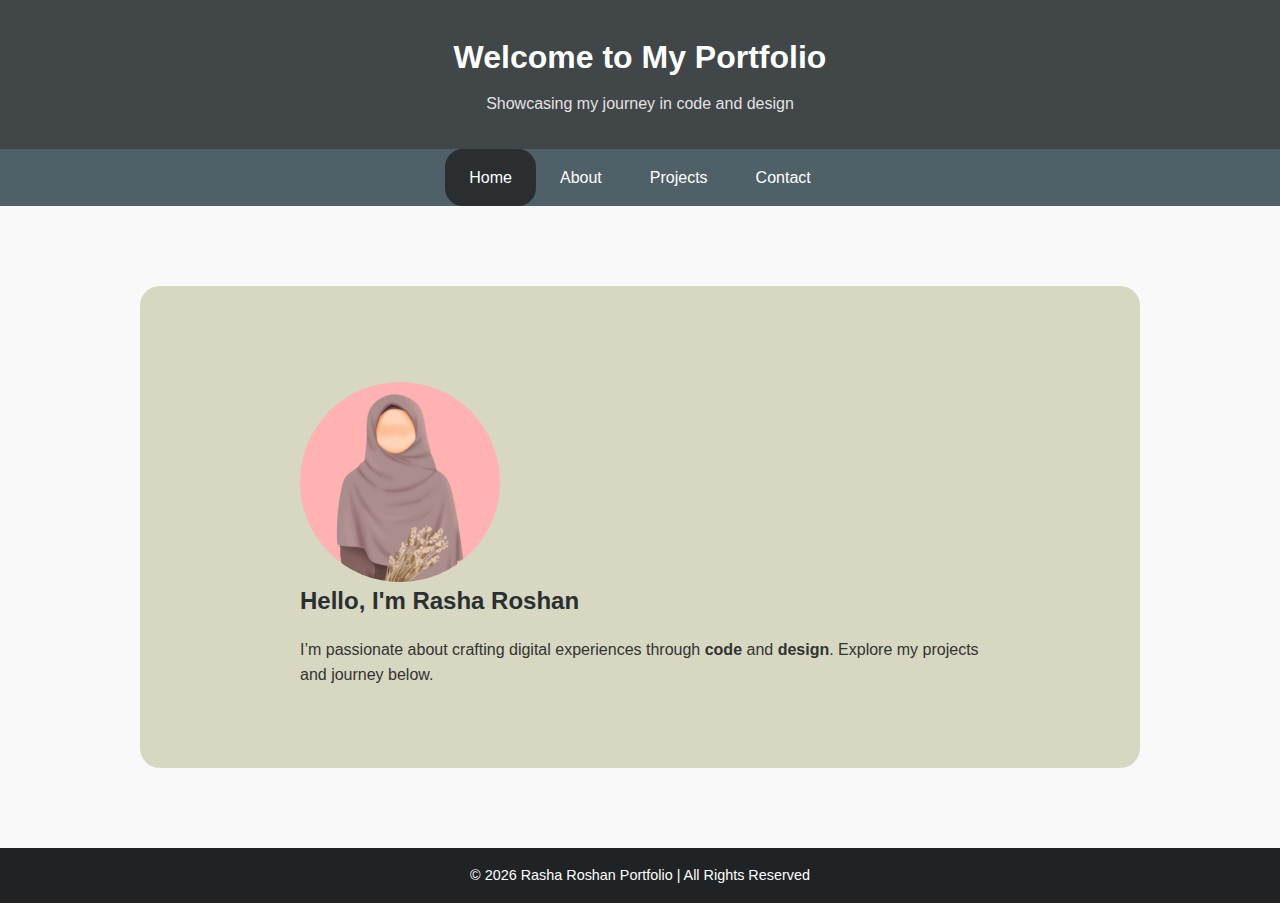
<file: index.html>
<!doctype html>
<html lang="en">
<head>
  <meta charset="utf-8">
  <meta name="viewport" content="width=device-width, initial-scale=1.0">
  <title>Home | Rasha Roshan Portfolio</title>
  <link rel="stylesheet" href="style.css">
</head>
<body>
  <header>
    <h1>Welcome to My Portfolio</h1>
    <p class="tagline">Showcasing my journey in code and design</p>
  </header>

  <nav aria-label="Main Navigation">
    <ul>
      <li><a href="index.html" class="active">Home</a></li>
      <li><a href="about.html">About</a></li>
      <li><a href="projects.html">Projects</a></li>
      <li><a href="contact.html">Contact</a></li>
    </ul>
  </nav>

  <main class="container">
    <section class="intro">
        <img src="Profile.jpg" alt="Portrait of Rasha Roshan" class="profile" width="150">
      <h2>Hello, I'm <span class="highlight">Rasha Roshan</span></h2>
      <p>I’m passionate about crafting digital experiences through <strong>code</strong> and <strong>design</strong>. Explore my projects and journey below.</p>
    </section>
  </main>

  <footer>
    <p>&copy; 2026 Rasha Roshan Portfolio | All Rights Reserved</p>
  </footer>
</body>
</html>
</file>
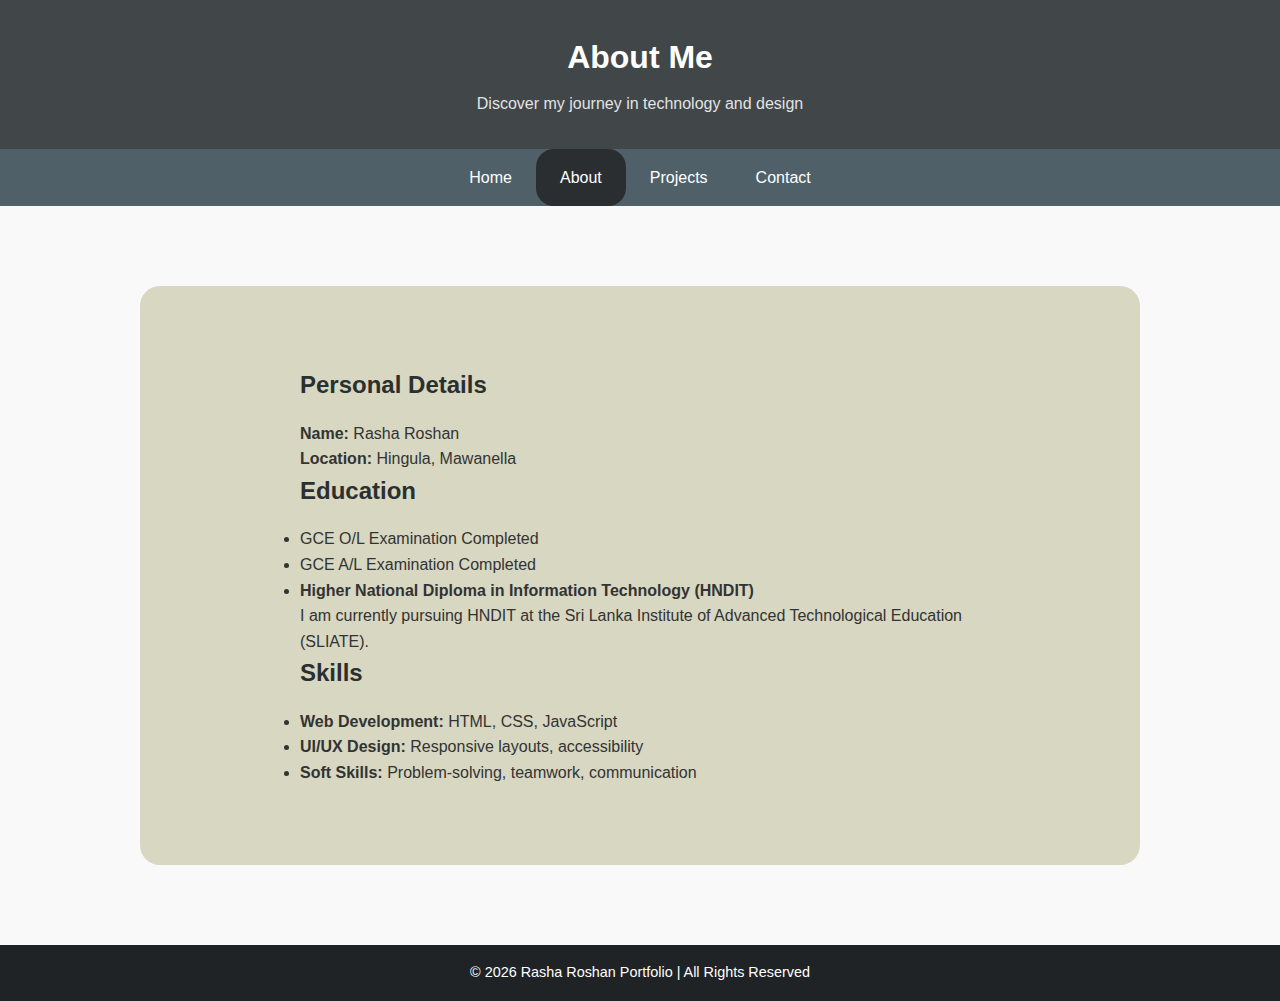
<file: about.html>
<!doctype html>
<html lang="en">
<head>
  <meta charset="utf-8">
  <meta name="viewport" content="width=device-width, initial-scale=1.0">
  <title>About | Rasha Roshan Portfolio</title>
  <link rel="stylesheet" href="style.css">
</head>
<body>
  <header>
    <h1>About Me</h1>
    <p class="tagline">Discover my journey in technology and design</p>
  </header>

  <nav aria-label="Main Navigation">
    <ul>
      <li><a href="index.html">Home</a></li>
      <li><a href="about.html" class="active">About</a></li>
      <li><a href="projects.html">Projects</a></li>
      <li><a href="contact.html">Contact</a></li>
    </ul>
  </nav>

  <main class="container">
    <section class="personal-details">
      <h2>Personal Details</h2>
      <p><strong>Name:</strong> Rasha Roshan</p>
      <p><strong>Location:</strong> Hingula, Mawanella</p>
    </section>

    <section class="education">
      <h2>Education</h2>
      <ul>
        <li>GCE O/L Examination Completed</li>
        <li>GCE A/L Examination Completed</li>
        <li><strong>Higher National Diploma in Information Technology (HNDIT)</strong></li>
      </ul>
      <p>I am currently pursuing HNDIT at the Sri Lanka Institute of Advanced Technological Education (SLIATE).</p>
    </section>

    <section class="skills">
      <h2>Skills</h2>
      <ul>
        <li><strong>Web Development:</strong> HTML, CSS, JavaScript</li>
        <li><strong>UI/UX Design:</strong> Responsive layouts, accessibility</li>
        <li><strong>Soft Skills:</strong> Problem-solving, teamwork, communication</li>
      </ul>
    </section>
  </main>

  <footer>
    <p>&copy; 2026 Rasha Roshan Portfolio | All Rights Reserved</p>
  </footer>
</body>
</html>
</file>
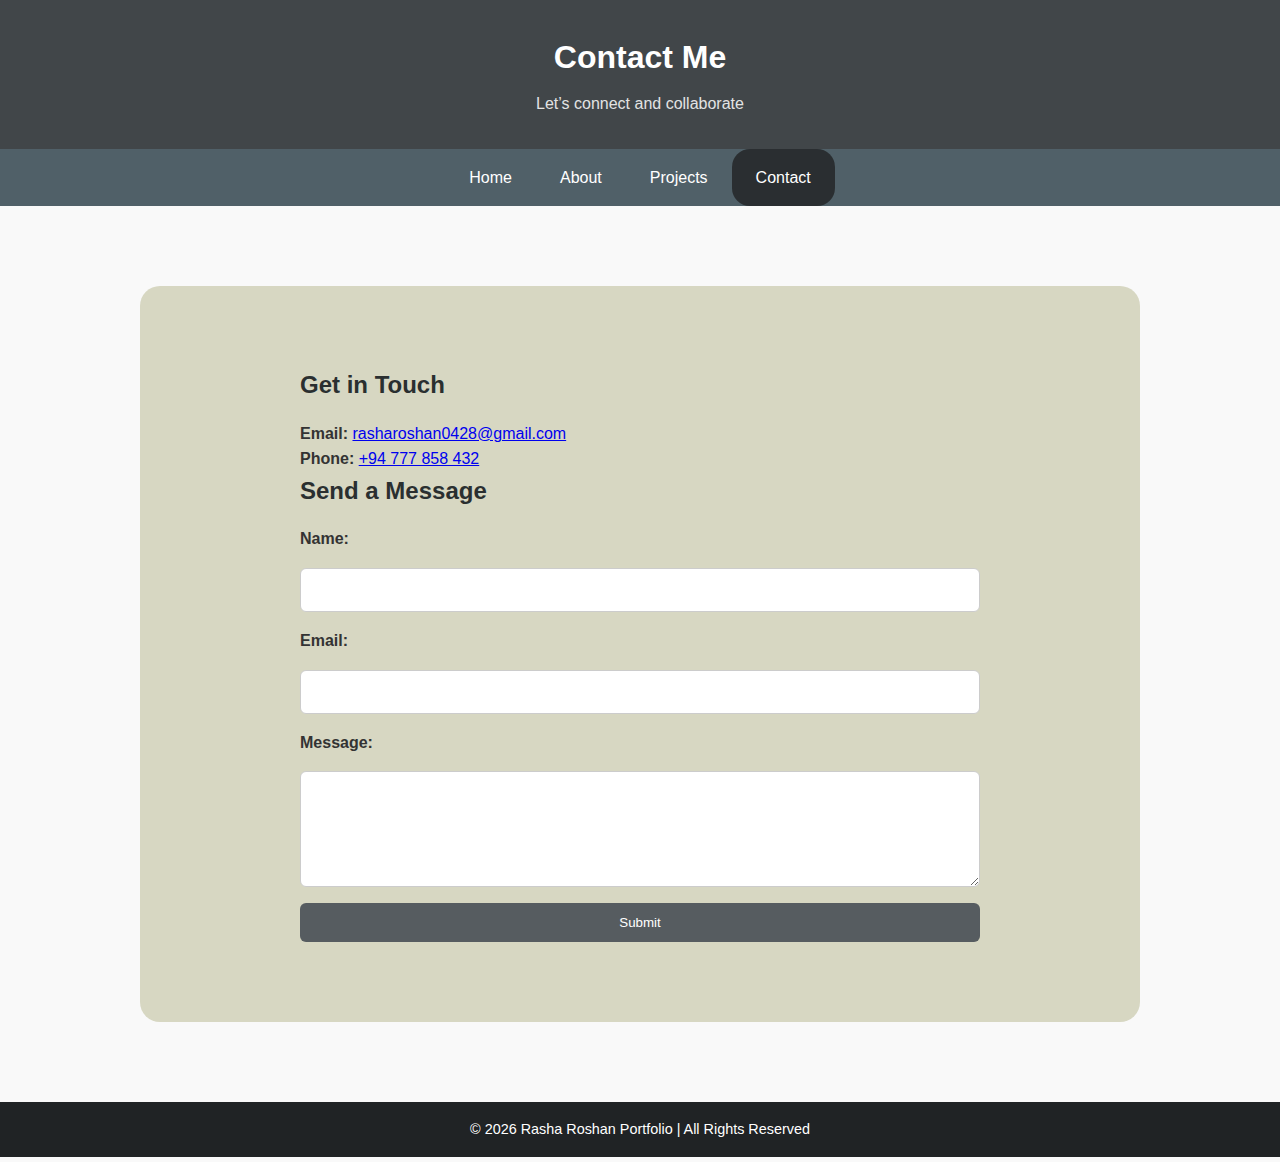
<file: contact.html>
<!doctype html>
<html lang="en">
<head>
  <meta charset="utf-8">
  <meta name="viewport" content="width=device-width, initial-scale=1.0">
  <title>Contact | Rasha Roshan Portfolio</title>
  <link rel="stylesheet" href="style.css">
</head>
<body>
  <header>
    <h1>Contact Me</h1>
    <p class="tagline">Let’s connect and collaborate</p>
  </header>

  <nav aria-label="Main Navigation">
    <ul>
      <li><a href="index.html">Home</a></li>
      <li><a href="about.html">About</a></li>
      <li><a href="projects.html">Projects</a></li>
      <li><a href="contact.html" class="active">Contact</a></li>
    </ul>
  </nav>

  <main class="container">
    <section class="contact-info">
      <h2>Get in Touch</h2>
      <p><strong>Email:</strong> <a href="mailto:rasharoshan0428@gmail.com">rasharoshan0428@gmail.com</a></p>
      <p><strong>Phone:</strong> <a href="tel:+94777858432">+94 777 858 432</a></p>
    </section>

    <section class="contact-form">
      <h2>Send a Message</h2>
      <form action="#" method="post">
        <label for="name">Name:</label>
        <input type="text" id="name" name="name" required>

        <label for="email">Email:</label>
        <input type="email" id="email" name="email" required>

        <label for="message">Message:</label>
        <textarea id="message" name="message" rows="5" required></textarea>

        <button type="submit">Submit</button>
      </form>
    </section>
  </main>

  <footer>
    <p>&copy; 2026 Rasha Roshan Portfolio | All Rights Reserved</p>
  </footer>
</body>
</html>
</file>
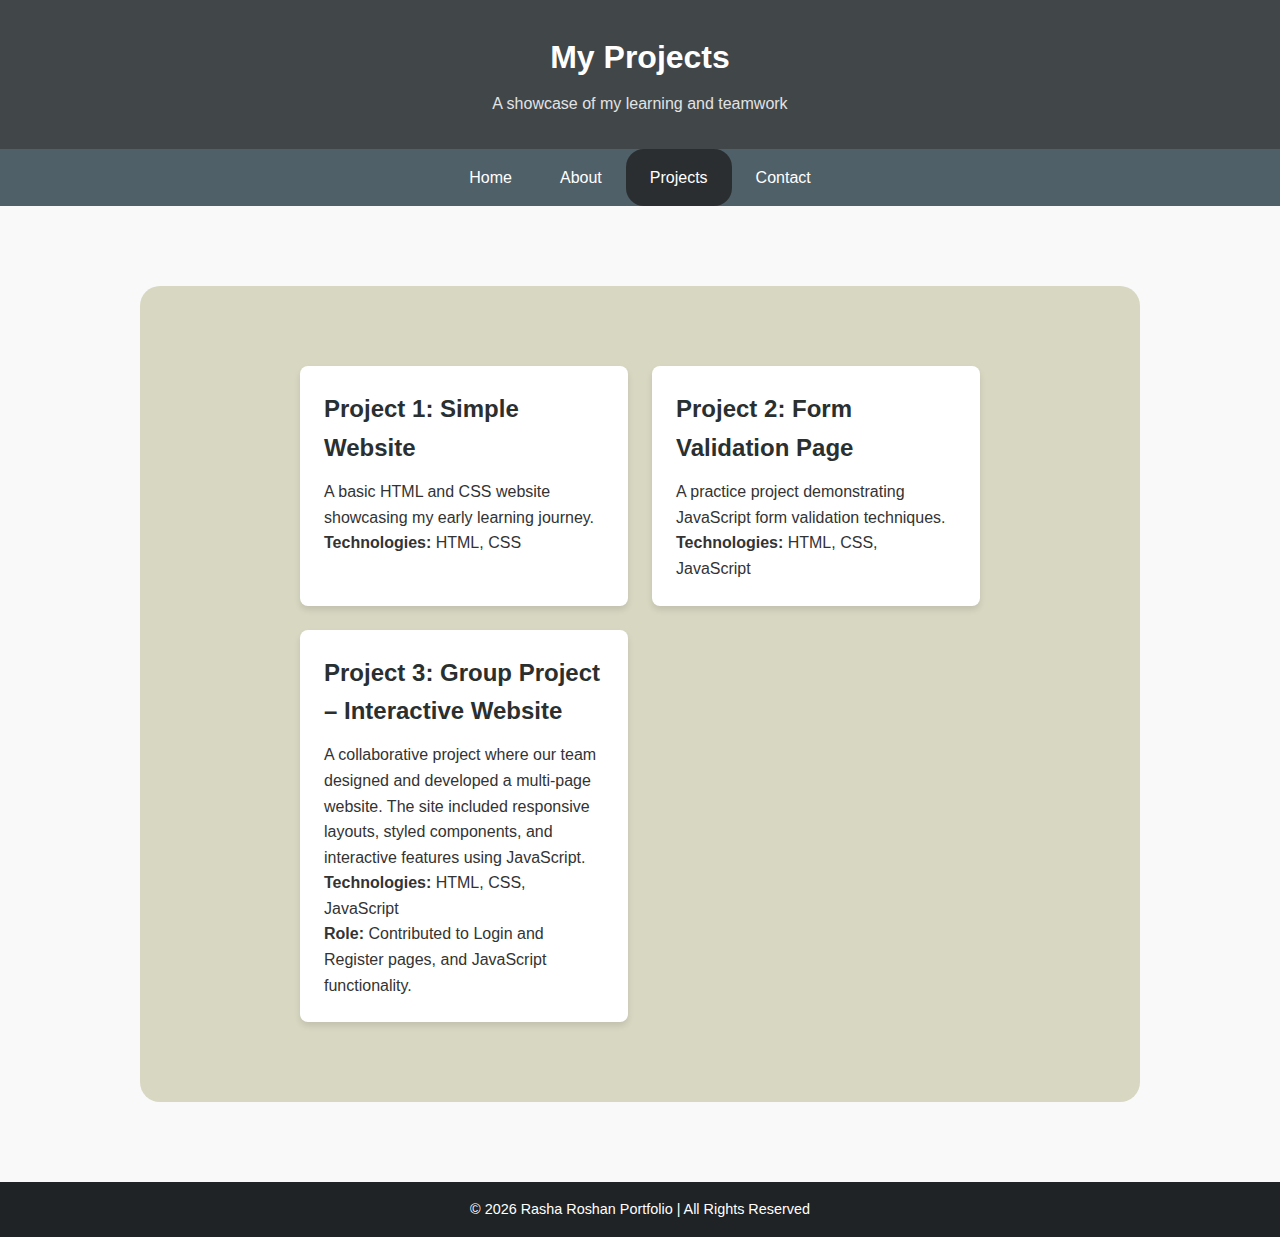
<file: projects.html>
<!doctype html>
<html lang="en">
<head>
  <meta charset="utf-8">
  <meta name="viewport" content="width=device-width, initial-scale=1.0">
  <title>Projects | Rasha Roshan Portfolio</title>
  <link rel="stylesheet" href="style.css">
</head>
<body>
  <header>
    <h1>My Projects</h1>
    <p class="tagline">A showcase of my learning and teamwork</p>
  </header>

  <nav aria-label="Main Navigation">
    <ul>
      <li><a href="index.html">Home</a></li>
      <li><a href="about.html">About</a></li>
      <li><a href="projects.html" class="active">Projects</a></li>
      <li><a href="contact.html">Contact</a></li>
    </ul>
  </nav>

  <main class="container">
    <div class="card-grid">
      
      <div class="card">
        <h2>Project 1: Simple Website</h2>
        <p>A basic HTML and CSS website showcasing my early learning journey.</p>
        <p><strong>Technologies:</strong> HTML, CSS</p>
      </div>

      <div class="card">
        <h2>Project 2: Form Validation Page</h2>
        <p>A practice project demonstrating JavaScript form validation techniques.</p>
        <p><strong>Technologies:</strong> HTML, CSS, JavaScript</p>
      </div>

      <div class="card">
        <h2>Project 3: Group Project – Interactive Website</h2>
        <p>
          A collaborative project where our team designed and developed a multi-page website.
          The site included responsive layouts, styled components, and interactive features using JavaScript.
        </p>
        <p><strong>Technologies:</strong> HTML, CSS, JavaScript</p>
        <p><strong>Role:</strong> Contributed to Login and Register pages, and JavaScript functionality.</p>
      </div>

    </div>
  </main>

  <footer>
    <p>&copy; 2026 Rasha Roshan Portfolio | All Rights Reserved</p>
  </footer>
</body>
</html>
</file>
<file: style.css>
/* ===== Global Styles ===== */
* {
  margin: 0;
  padding: 0;
  box-sizing: border-box;
}

body {
  font-family: "Segoe UI", Arial, sans-serif;
  line-height: 1.6;
  background-color: #f9f9f9;
  color: #333;
}

/* ===== Header ===== */
header {
  background: #414649;
  color: #fff;
  text-align: center;
  padding: 2rem 1rem;
}

header h1 {
  font-size: 2rem;
  margin-bottom: 0.5rem;
}

header .tagline {
  font-size: 1rem;
  opacity: 0.85;
}

/* ===== Navigation ===== */
nav ul {
  list-style: none;
  display: flex;
  justify-content: center;
  background: #506068;
}

nav ul li {
  margin: 0;
}

nav ul li a {
  display: block;
  padding: 1rem 1.5rem;
  color: #fff;
  text-decoration: none;
  transition: background 0.3s ease;
}

nav ul li a:hover,
nav ul li a.active {
  background: #2a2e31;
  border-radius: 18px;
}

/* ===== Main Container ===== */
.container {
  max-width: 1000px;
  margin: 5rem auto;
  padding: 5rem 10rem;
  background-color: rgb(215, 215, 194);
  border-radius: 20px;
}

/* ===== Section Headings ===== */
h2 {
  margin-bottom: 1rem;
  color: #2a2f30;
}

/* ===== Cards (Projects Page) ===== */
.card-grid {
  display: grid;
  grid-template-columns: repeat(auto-fit, minmax(280px, 1fr));
  gap: 1.5rem;
}

.card {
  background: #fff;
  border-radius: 8px;
  padding: 1.5rem;
  box-shadow: 0 4px 6px rgba(0,0,0,0.1);
  transition: transform 0.2s ease, box-shadow 0.2s ease;
}

.card:hover {
  transform: translateY(-5px);
  box-shadow: 0 6px 12px rgba(0,0,0,0.15);
}

.card h2 {
  margin-bottom: 0.75rem;
}

/* ===== Contact Form ===== */
.contact-form form {
  display: flex;
  flex-direction: column;
  gap: 1rem;
}

.contact-form label {
  font-weight: bold;
}

.contact-form input,
.contact-form textarea {
  padding: 0.75rem;
  border: 1px solid #ccc;
  border-radius: 6px;
  font-size: 1rem;
}

.contact-form button {
  background: #565c60;
  color: #fff;
  border: none;
  padding: 0.75rem;
  border-radius: 6px;
  cursor: pointer;
  transition: background 0.3s ease;
}

.contact-form button:hover {
  background: #202324;
}

/* ===== Footer ===== */
footer {
  background: #202325;
  color: #fff;
  text-align: center;
  padding: 1rem;
  margin-top: 2rem;
  font-size: 0.9rem;
}

/* ===== Responsive Images ===== */
.profile {
  border-radius: 50%;
  margin-top: 1rem;
  display: block;
}
.profile {
  right: 100px;
  width: 200px;
  height: 200px;
  border-radius: 50%;
  border: 4px solid var(--accent);
  object-fit: cover;
  box-shadow: var(--shadow);
  transition: transform .4s ease;
}
.profile:hover { transform: scale(1.05); }
@media(max-width:600px) {
  .profile { width: 160px; height: 160px; }
}
</file>
